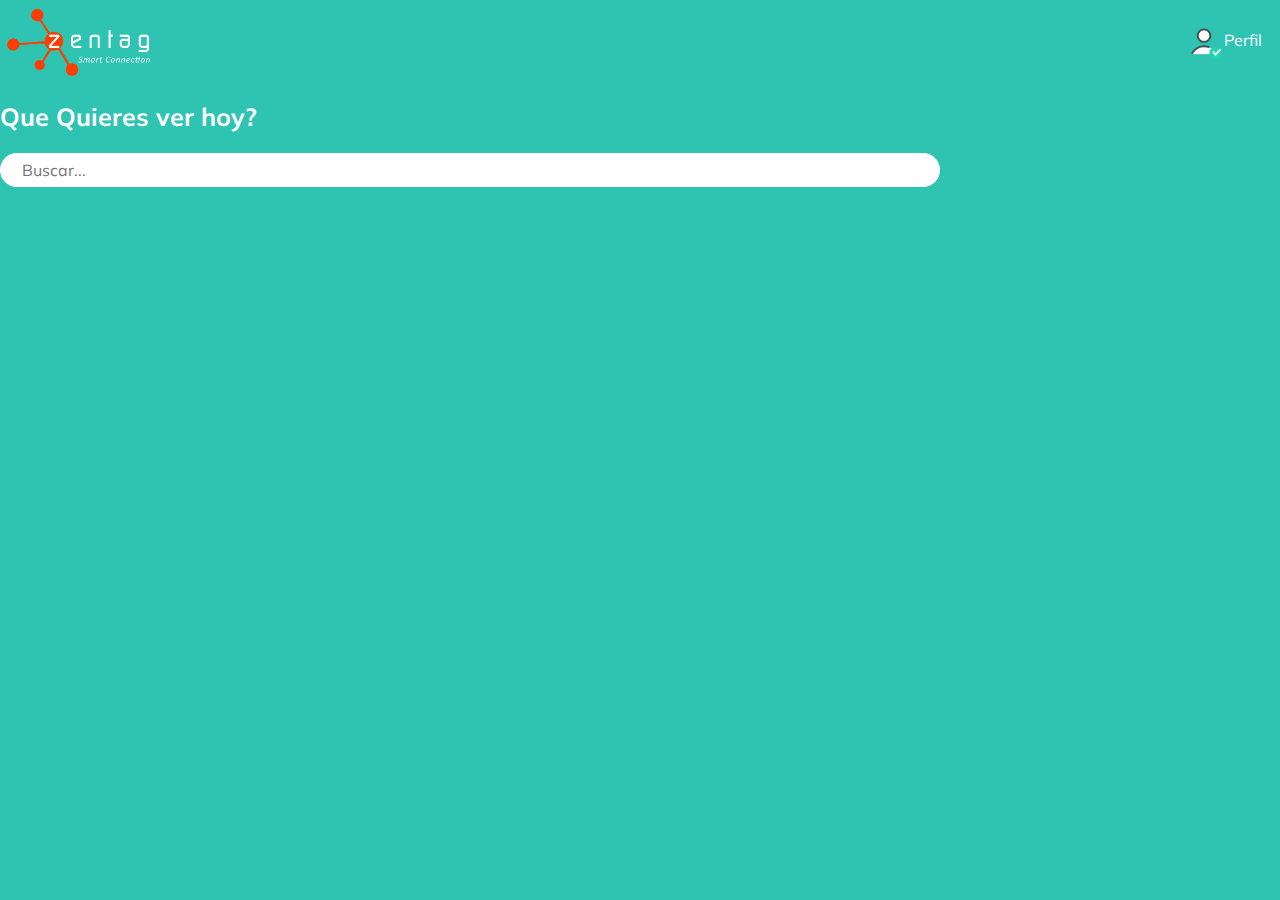
<file: index.html>
<!DOCTYPE html>
<html lang="es">
  <head>
    <meta charset="UTF-8">
    <meta name="viewport" content="width=device-width, initial-scale=1.0">
    <link href="https://fonts.googleapis.com/css2?family=Muli:wght@200&display=swap" rel="stylesheet">
    <title>JavaScript</title>
  </head>
  <style>
    body {
      margin: 0px;
      background-color: #2FC4B2;
      font-family: 'Muli', sans-serif;
    }
    .header {
      background-color: #2FC4B2;
      width: 100%;
      height: 80px;
      display: flex;
      justify-content: space-between;
      align-items: center;
    }
    .header__img {
      width: 150px;
      margin-top: 5px;
      margin-left: 5px;
    }
    .header__menu {
      margin-right: 10px;
    }
    .user_img{
      /*position: absolute;*/
      left: 50;
      top: 50;
      width: 40px;
      height: 40px;
    }
    .header__menu ul{
      display: none;
      list-style: none;
      padding: 0px;
      position: absolute;
      width: 100px;
      text-align: right;
      margin: 0px 0px 0px -14px;
    }
    .header__menu:hover ul, ul:hover{
      display: block;
    }
    .header__menu li {
      margin: 10px 0px;
    }
    .header__menu li a {
      color: white;
      text-decoration: none;
    }
    .header__menu li a:hover {
      text-decoration: underline;
    }
    .header__menu--profile {
      margin-right: 8px;
      display: flex;
      align-items: center;
    }
    .header__menu--profile p {
      margin: 0px;
      color: white;
      align-items: center;
    }
    .main {
      height: 300px;
    }
    .main__title {
      color: white;
      font-size: 25px;
    }
    input {
      background-color: rgba(255, 255, 255, 255 25);
      border: 2px solid white;
      border-radius: 20px;
      color: white;
      font-family: 'Muli', sans-serif;
      font-size: 16px;
      height: 30px;
      padding: 0px 20px;
      width: 70%;
      align-items: center;
      outline: none;
    }
  </style>
  <body>
   <header class="header">
      <img class="header__img" src="src/images/logozentag.png" alt="LogoZentag"/>
      <div class="header__menu">
        <div class="header__menu--profile">
          <img class="user_img" src="src/images/user.png" alt="user">
          <p>Perfil</p>
      </div>
      <ul>
        <li><a href="/">Cuenta</a></li>
        <li><a href="/">Cerrar Sesion</a></li>
      </ul>
    </div>
    </header>
    <section class="main">
      <h2 class="main__title">Que Quieres ver hoy?</h2>
      <input class="input" type="text" placeholder="Buscar...">
    </section>
  </body>
  </html>
</file>
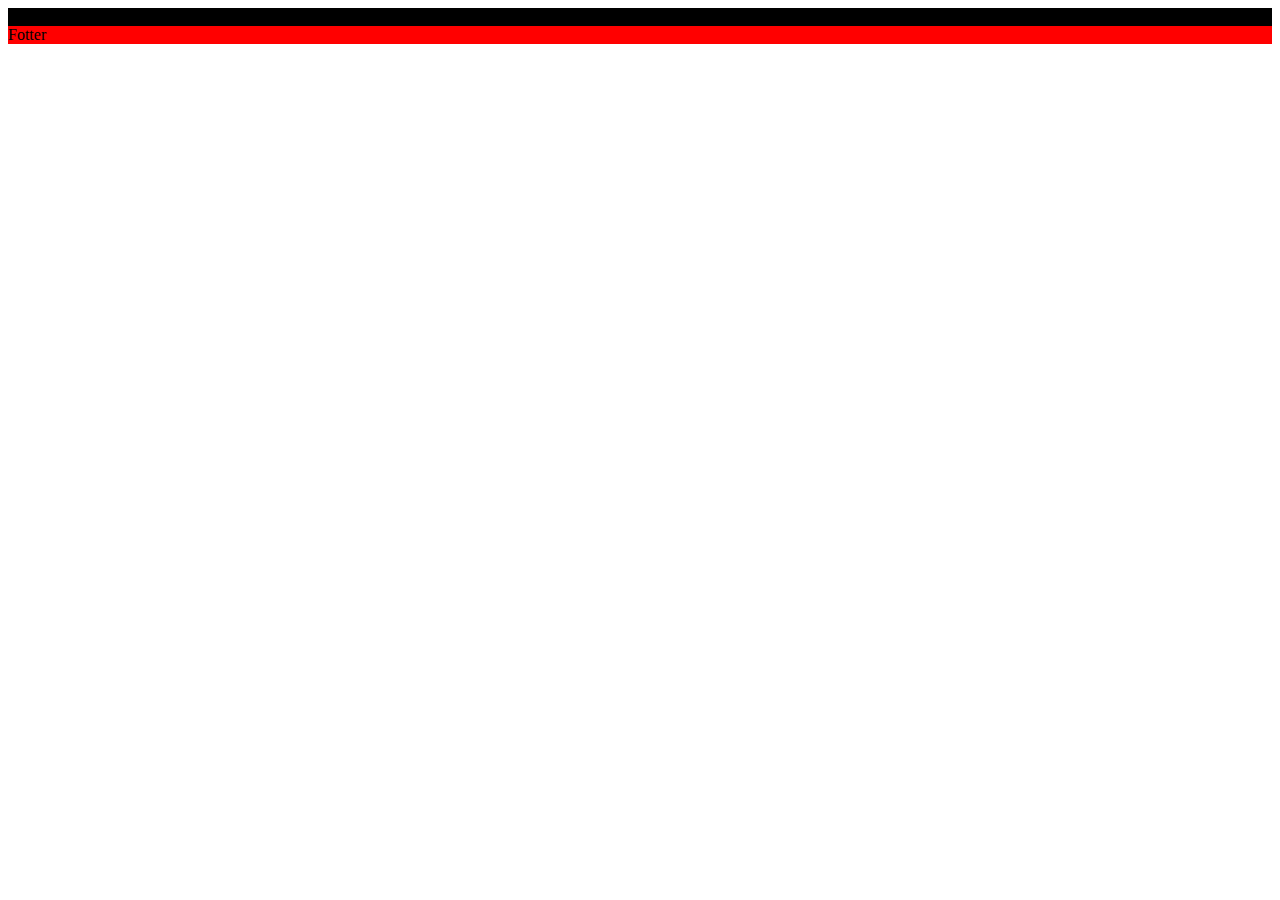
<file: index1.html>
<!DOCTYPE html>
<html lang="en">
<head>
  <meta charset="UTF-8">
  <meta name="viewport" content="width=device-width, initial-scale=1.0">
  <title>Document</title>
</head>
<style>
  .globalwidth{
    width: 100%;
  }
  .header{
    background-color: black
  }
  .footer{
    background-color: red;
  }
</style>
<body>
  <header class="header" globalwidth globalcolor>Header</header>
  <footer class="footer" globalwidth globalcolor>Fotter</footer>
</body>
</html>
</file>
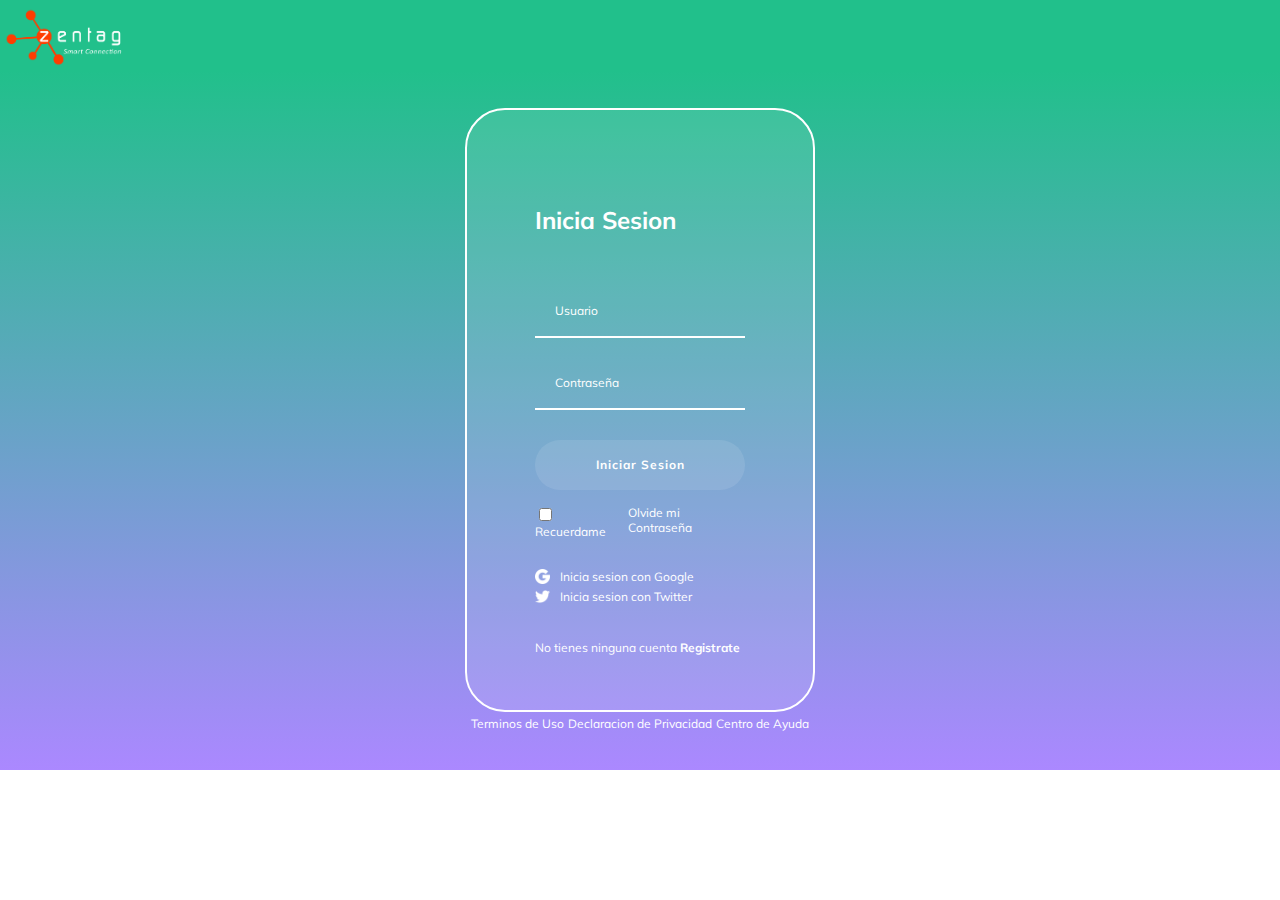
<file: login.html>
<!DOCTYPE html>
<html lang="en">
<head>
  <meta charset="UTF-8">
  <meta name="viewport" content="width=device-width, initial-scale=1.0">
  <title>Login</title>
  <link href="https://fonts.googleapis.com/css2?family=Muli:wght@200&display=swap" rel="stylesheet">
  <link href="style.css" rel="stylesheet">
</head>
<body>
  <header class="header">
    <img class="header__img" src="src/images/logozentag.png" alt="LogoZentag"/>
  </header>
  <section class="login">
    <section class="login__container">
      <h2>Inicia Sesion</h2>
      <form class="login__container--form">
        <input class="input" type="text" placeholder="Usuario">
        <input class="input" type="password" placeholder="Contraseña">
        <button class="button">Iniciar Sesion</button>
        <div class="login__container--remenber-me">
          <label>
            <input type="checkbox" name="" id="cbox1" value="checkbox"> Recuerdame
          </label>
          <a href="/">Olvide mi Contraseña</a>
        </div>
      </form>
      <section class="login__container--social-media">
        <div><img src="/src/images/google_logo.png" alt="Google">Inicia sesion con Google</div>
        <div><img src="/src/images/twitter (1).png" alt="Twitter">Inicia sesion con Twitter</div>
      </section>
      <section class="login__container--register">No tienes ninguna cuenta <a href="">Registrate</a> </section>
    </section>
    <footer class="footer">
      <a href="/">Terminos de Uso</a>
      <a href="/">Declaracion de Privacidad</a>
      <a href="/">Centro de Ayuda</a>
    </footer>
  </section>
</body>
</html>
</file>
<file: style.css>
body {
      margin: 0px;
      font-family: 'Muli', sans-serif;
  }
  .header {
    background-color: #21C08B;
    width: 100%;
    height: 70px;
    display: flex;
    justify-content: space-between;
    align-items: center;
  }
  .header__img {
    width: 120px;
    margin-top: 5px;
    margin-left: 5px;
  }
  /* Estilizando el contenedor del login */
  .login {
    background: linear-gradient(#21C08B, #AB88FF);
    display: flex;
    align-items: center;
    justify-content: center;
    flex-direction: column;
    padding: 0px 30px;
    min-height: calc(100vh - 200px);
  }
  .login__container {
    background-color: rgba(255, 255, 255, 0.1);
    border: 2px solid white;
    border-radius: 40px;
    color: white;
    padding: 60px 68px 40px;
    min-height: 500px;
    width: 210px;
    display: flex;
    justify-content: space-around;
    flex-direction: column;
  }
  .login__container--form {
    display: flex;
    flex-direction: column;
  }
  .login__container label {
    font-size: 12px;
  }
  .login__container--remenber-me {
    color: white;
    display: flex;
    justify-content: space-between;
    margin-top: 5px;
  }
  .login__container--remenber-me a {
    color: white;
    font-size: 12px;
    text-decoration: none;
  }
  .login__container--remenber--me a:hover {
    text-decoration: underline;
  }
  .login__container--social-media > div {
    display: flex;
    align-items: center;
    font-size: 12px;
    margin-bottom: 5px;
  }
  .login__container--social-media > div > img {
    width: 15px;
    margin-right: 10px;
  }
  .login__container--register{
    font-size: 12px;
  }
  .login__container--register a {
    font-size: 12px;
    font-weight: bold;
    color: white;
    text-decoration: none;
  }
  .login__container--register a:hover {
    text-decoration: underline;
  }
  .input{
    background-color: transparent;
    border-left: 0px;
    border-top: 0px;
    border-right: 0px;
    border-bottom: 2px solid white;
    font-size: 12px;
    font-family: 'Muli', sans-serif;
    margin-bottom: 20px;
    padding: 0px 20px;
    outline: none;
    height: 50px;
  }
  ::placeholder {
    color: white;
  }
  .button{
    background-color: rgba(255, 255, 255, 0.1);
    border: none;
    border-radius: 25px;
    color: white;
    cursor: pointer;
    font-size: 12px;
    font-weight: bold;
    font-family: 'Muli', sans-serif;
    height: 50px;
    letter-spacing: 1px;
    margin: 10px 0px;
  }
  .footter {
    display: flex;
    align-items: center;
    height: 100px;
    width: 100%;
    background: #AB88FF;
  }
  .footer a {
    color: white;
    font-size: 12px;
    cursor: pointer;
    padding-left:0px;
    text-decoration: none;
  }
  .footer a:hover {
    text-decoration: underline;
  }
</file>
